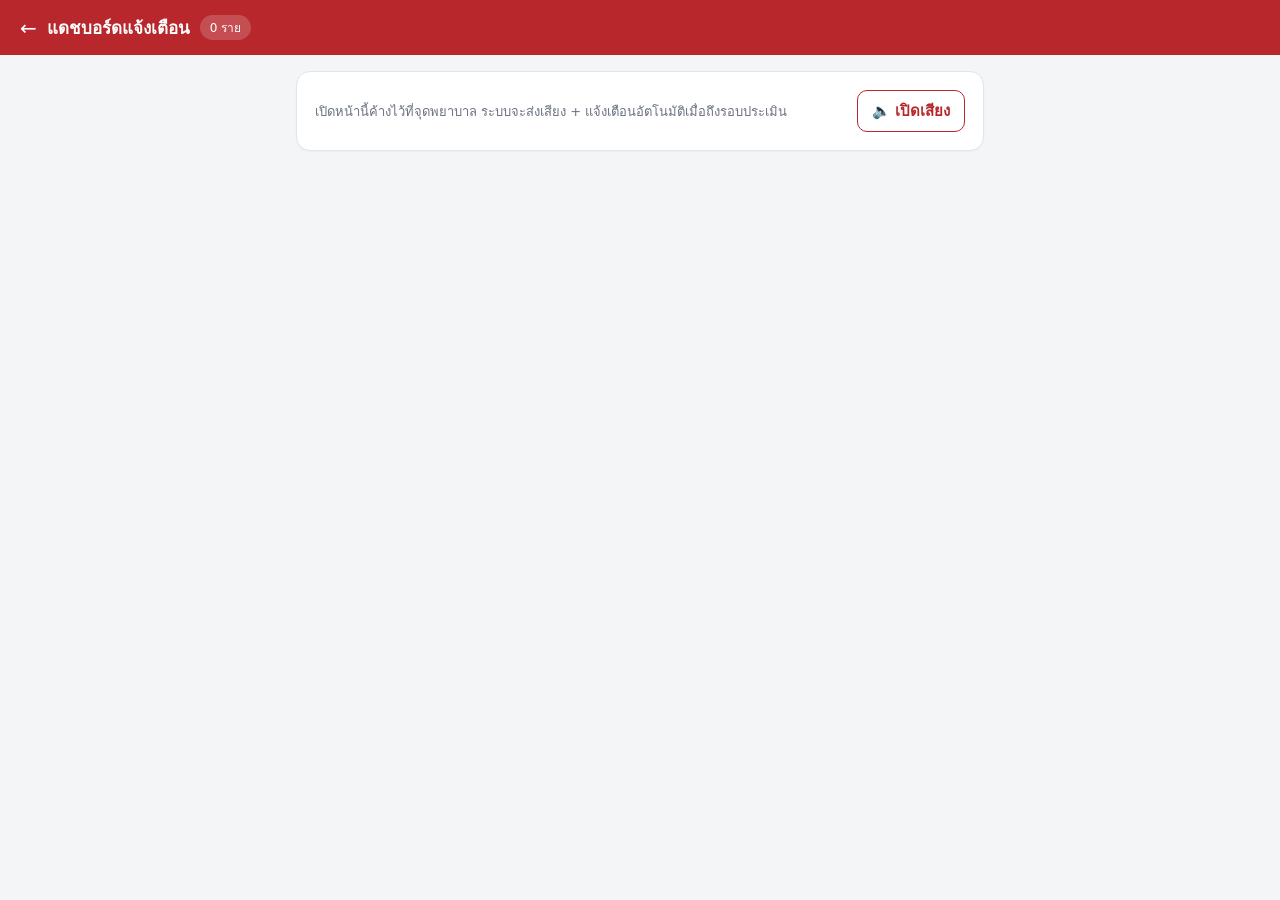
<file: dashboard.html>
<!DOCTYPE html>
<html lang="th">
<head>
  <meta charset="UTF-8">
  <meta name="viewport" content="width=device-width, initial-scale=1">
  <title>แดชบอร์ดแจ้งเตือน - Smart Phlebitis Alert</title>
  <link rel="stylesheet" href="style.css">
</head>
<body>
  <div class="topbar">
    <a href="index.html">←</a>
    <h1>แดชบอร์ดแจ้งเตือน</h1>
    <span class="badge" id="countBadge">0 ราย</span>
  </div>

  <div class="container">
    <div class="card" style="display:flex; align-items:center; justify-content:space-between; gap:10px;">
      <div style="font-size:13px; color:var(--muted);">
        เปิดหน้านี้ค้างไว้ที่จุดพยาบาล ระบบจะส่งเสียง + แจ้งเตือนอัตโนมัติเมื่อถึงรอบประเมิน
      </div>
      <button class="btn btn-outline" style="width:auto; padding:8px 14px;" onclick="enableSound()" id="soundBtn">🔈 เปิดเสียง</button>
    </div>

    <div id="list"></div>
  </div>

  <div class="modal-overlay" id="alertModal">
    <div class="modal-box">
      <div style="font-size:40px;">🔔</div>
      <h2>ถึงเวลาประเมิน!</h2>
      <div id="alertNames" style="font-size:15px; margin-bottom:14px;"></div>
      <button class="btn btn-primary" onclick="dismissAlert()">รับทราบ</button>
    </div>
  </div>

  <audio id="alertAudio" loop>
    <source src="https://actions.google.com/sounds/v1/alarms/beep_short.ogg" type="audio/ogg">
  </audio>

  <div class="toast" id="toast"></div>

  <script src="config.js"></script>
  <script>
    let soundEnabled = false;
    let currentlyAlerting = false;
    let dismissedUntilNextChange = {};

    function enableSound() {
      const audio = document.getElementById('alertAudio');
      audio.play().then(function () {
        audio.pause();
        audio.currentTime = 0;
        soundEnabled = true;
        document.getElementById('soundBtn').textContent = '🔊 เสียงเปิดอยู่';
      }).catch(function () {});
    }

    function fmtCountdown(ms) {
      if (ms <= 0) return 'ถึงเวลาแล้ว';
      const totalMin = Math.floor(ms / 60000);
      const h = Math.floor(totalMin / 60);
      const m = totalMin % 60;
      return (h > 0 ? h + ' ชม. ' : '') + m + ' นาที';
    }

    function render(list) {
      document.getElementById('countBadge').textContent = list.length + ' ราย';
      const container = document.getElementById('list');
      if (!list.length) {
        container.innerHTML = '<div class="empty-state">ยังไม่มีผู้ป่วยที่กำลังติดตามอยู่</div>';
        return;
      }
      list.sort(function (a, b) {
        return (a.nextDueTime || Infinity) - (b.nextDueTime || Infinity);
      });
      container.innerHTML = list.map(function (p) {
        const now = new Date().getTime();
        const remain = p.nextDueTime ? p.nextDueTime - now : null;
        return '<div class="due-card ' + (p.isDue ? 'is-due' : '') + '">' +
          '<div>' +
            '<div style="font-weight:700;">' + p.name + ' <span style="font-weight:400; color:var(--muted); font-size:12.5px;">HN ' + p.hn + '</span></div>' +
            '<div style="font-size:12.5px; color:var(--muted); margin-top:2px;">' + p.drugLabel + ' | ครั้งที่ ' + (Number(p.doseCount) + 1) + '</div>' +
          '</div>' +
          '<div class="countdown" style="color:' + (p.isDue ? 'var(--primary)' : 'var(--text)') + ';">' +
            (p.isDue ? 'ถึงเวลาประเมิน' : fmtCountdown(remain)) +
          '</div>' +
        '</div>';
      }).join('');
    }

    function checkDue(list) {
      const dueNow = list.filter(function (p) {
        if (!p.isDue) return false;
        if (dismissedUntilNextChange[p.patientId] === p.nextDueTime) return false;
        return true;
      });
      if (dueNow.length > 0 && !currentlyAlerting) {
        currentlyAlerting = true;
        document.getElementById('alertNames').innerHTML = dueNow.map(function (p) {
          return '<div>' + p.name + ' — ' + p.drugLabel + '</div>';
        }).join('');
        document.getElementById('alertModal').classList.add('show');
        if (soundEnabled) {
          const audio = document.getElementById('alertAudio');
          audio.currentTime = 0;
          audio.play().catch(function () {});
        }
        if ('vibrate' in navigator) navigator.vibrate([300, 100, 300]);
        window._pendingDismiss = dueNow;
      }
    }

    function dismissAlert() {
      document.getElementById('alertModal').classList.remove('show');
      const audio = document.getElementById('alertAudio');
      audio.pause();
      audio.currentTime = 0;
      currentlyAlerting = false;
      (window._pendingDismiss || []).forEach(function (p) {
        dismissedUntilNextChange[p.patientId] = p.nextDueTime;
      });
    }

    function poll() {
      apiGet('dashboard').then(function (list) {
        render(list);
        checkDue(list);
      }).catch(function (err) { console.error(err); });
    }

    poll();
    setInterval(poll, 30000);
  </script>
</body>
</html>
</file>
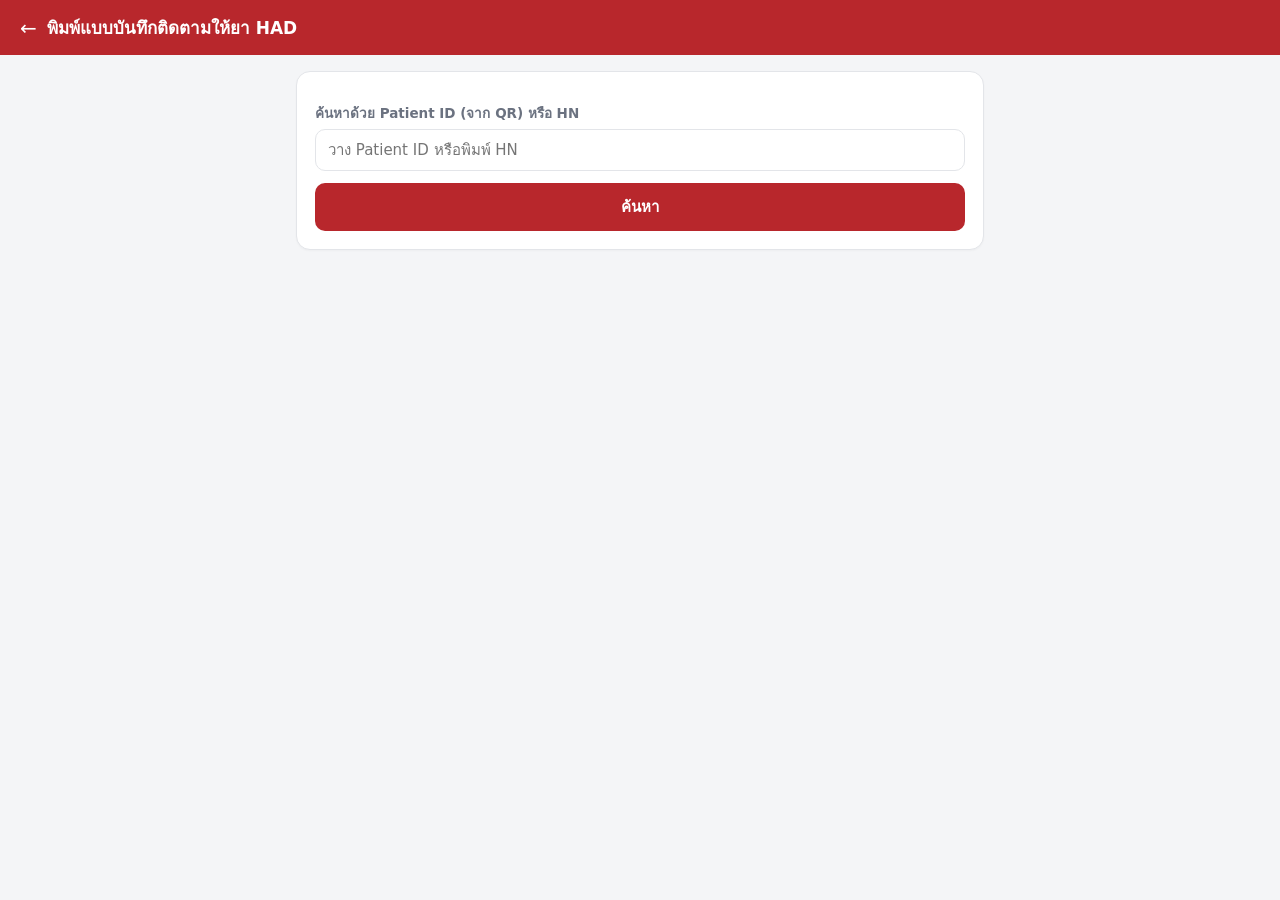
<file: print.html>
<!DOCTYPE html>
<html lang="th">
<head>
  <meta charset="UTF-8">
  <meta name="viewport" content="width=device-width, initial-scale=1">
  <title>พิมพ์แบบบันทึกติดตามให้ยา HAD - Smart Phlebitis Alert</title>
  <link rel="stylesheet" href="style.css">
</head>
<body>
  <div class="topbar no-print">
    <a href="index.html">←</a>
    <h1>พิมพ์แบบบันทึกติดตามให้ยา HAD</h1>
  </div>

  <div class="container">
    <div class="card no-print" id="searchCard">
      <label>ค้นหาด้วย Patient ID (จาก QR) หรือ HN</label>
      <input type="text" id="searchId" placeholder="วาง Patient ID หรือพิมพ์ HN">
      <button class="btn btn-primary" style="margin-top:12px;" onclick="doSearch()">ค้นหา</button>
    </div>

    <div id="reportRoot"></div>

    <div class="row no-print" id="actionRow" style="display:none; margin-top:14px;">
      <button class="btn btn-secondary" onclick="window.print()">🖨️ พิมพ์ผ่านเบราว์เซอร์</button>
      <button class="btn btn-primary" id="pdfBtn" onclick="downloadPdf()">⬇️ ส่งออก PDF</button>
    </div>
  </div>

  <div class="toast" id="toast"></div>

  <script src="config.js"></script>
  <script>
    let currentId = '';

    function doSearch() {
      const id = document.getElementById('searchId').value.trim();
      if (!id) { showToast('กรุณากรอกรหัสค้นหา'); return; }
      currentId = id;
      loadReport(id);
    }

    function loadReport(id) {
      apiGet('patient', { id: id }).then(function (p) {
        if (!p) { showToast('ไม่พบข้อมูลผู้ป่วย'); return; }
        currentId = p.PatientID; // ใช้ Patient ID จริงเสมอ เผื่อผู้ใช้ค้นด้วย HN
        apiGet('assessments', { id: currentId }).then(function (assessments) {
          renderReport(p, assessments);
          document.getElementById('actionRow').style.display = 'flex';
        });
      }).catch(function (err) { showToast('เกิดข้อผิดพลาด: ' + err.message); });
    }

    function renderReport(p, assessments) {
      let html = '<div class="card">';
      html += '<div class="had-tag">' + p.DrugConfig.label + '</div>';
      html += '<div class="patient-summary"><div class="name">' + p.Name + '</div>' +
        '<div class="meta">HN: ' + p.HN + ' | สถานะ: ' + (p.Status === 'Active' ? 'กำลังติดตาม' : 'ให้ยาเสร็จสิ้น') + '</div></div>';

      if (!assessments.length) {
        html += '<div class="empty-state">ยังไม่มีบันทึกการประเมิน</div>';
      } else {
        assessments.forEach(function (a, idx) {
          html += '<div class="section-title">ครั้งที่ ' + (idx + 1) + ' — ' + new Date(a.dateTime).toLocaleString('th-TH') + '</div>';
          html += '<div style="font-size:13px; color:var(--muted); margin-bottom:6px;">ผู้ประเมิน: ' + a.assessor + '</div>';
          a.items.forEach(function (it) {
            const mark = it.value === 'check' ? '✓ ใช่/มีอาการ' : it.value === 'x' ? '✕ ไม่ใช่/ไม่มีอาการ' : it.value === 'report' ? '○ รายงานแพทย์แล้ว' : '-';
            html += '<div class="item-row"><div class="item-label">' + it.label + '</div><div style="font-weight:700; font-size:13px;">' + mark + '</div></div>';
          });
          if (a.note) html += '<div style="margin-top:6px; font-size:13px;"><b>บันทึกเพิ่มเติม:</b> ' + a.note + '</div>';
          if (a.photoUrl) html += '<div style="margin-top:6px;"><a href="' + a.photoUrl + '" target="_blank" style="font-size:13px;">📷 ดูรูปภาพแนบ</a></div>';
        });
      }
      html += '</div>';
      document.getElementById('reportRoot').innerHTML = html;
    }

    function downloadPdf() {
      const btn = document.getElementById('pdfBtn');
      btn.disabled = true;
      btn.textContent = 'กำลังสร้าง PDF...';
      apiGet('pdf', { id: currentId }).then(function (res) {
        btn.disabled = false;
        btn.textContent = '⬇️ ส่งออก PDF';
        if (res.url) window.open(res.url, '_blank');
      }).catch(function (err) {
        btn.disabled = false;
        btn.textContent = '⬇️ ส่งออก PDF';
        showToast('เกิดข้อผิดพลาด: ' + err.message);
      });
    }

    // รองรับ ?id=xxxx ต่อท้าย URL เพื่อลิงก์ตรงมาจากที่อื่นได้
    const urlId = new URLSearchParams(location.search).get('id');
    if (urlId) {
      document.getElementById('searchId').value = urlId;
      currentId = urlId;
      loadReport(urlId);
    }
  </script>
</body>
</html>
</file>
<file: style.css>
:root {
  --primary: #b8272c;
  --primary-dark: #8f1e22;
  --bg: #f4f5f7;
  --card: #ffffff;
  --text: #22262b;
  --muted: #6b7280;
  --border: #e3e5e9;
  --success: #1f8a4c;
  --warn: #d97706;
}
* { box-sizing: border-box; }
body {
  margin: 0;
  font-family: 'Sarabun', 'Noto Sans Thai', system-ui, sans-serif;
  background: var(--bg);
  color: var(--text);
}
.topbar {
  background: var(--primary);
  color: #fff;
  padding: 14px 20px;
  display: flex;
  align-items: center;
  gap: 10px;
  position: sticky;
  top: 0;
  z-index: 20;
}
.topbar .badge {
  background: rgba(255,255,255,0.18);
  padding: 3px 10px;
  border-radius: 999px;
  font-size: 12px;
}
.topbar a { color: #fff; text-decoration: none; font-size: 20px; }
.topbar h1 { font-size: 17px; margin: 0; font-weight: 700; }
.container { max-width: 720px; margin: 0 auto; padding: 16px; }
.card {
  background: var(--card);
  border: 1px solid var(--border);
  border-radius: 14px;
  padding: 18px;
  margin-bottom: 16px;
  box-shadow: 0 1px 2px rgba(0,0,0,0.03);
}
.menu-btn {
  display: flex;
  align-items: center;
  gap: 14px;
  width: 100%;
  padding: 18px;
  border-radius: 14px;
  border: 1px solid var(--border);
  background: var(--card);
  margin-bottom: 12px;
  font-size: 16px;
  font-weight: 600;
  color: var(--text);
  cursor: pointer;
  text-decoration: none;
}
.menu-btn .icon { font-size: 26px; }
.menu-btn .sub { font-size: 12.5px; color: var(--muted); font-weight: 400; display: block; margin-top: 2px; }
label { display: block; font-size: 13.5px; color: var(--muted); margin: 12px 0 5px; font-weight: 600; }
input[type=text], input[type=search], select, textarea {
  width: 100%;
  padding: 11px 12px;
  border-radius: 10px;
  border: 1px solid var(--border);
  font-size: 15px;
  font-family: inherit;
  background: #fff;
}
textarea { resize: vertical; min-height: 60px; }
.btn {
  display: inline-flex;
  align-items: center;
  justify-content: center;
  gap: 8px;
  padding: 12px 18px;
  border-radius: 10px;
  border: none;
  font-size: 15px;
  font-weight: 700;
  cursor: pointer;
  width: 100%;
}
.btn-primary { background: var(--primary); color: #fff; }
.btn-primary:active { background: var(--primary-dark); }
.btn-secondary { background: #fff; color: var(--text); border: 1px solid var(--border); }
.btn-success { background: var(--success); color: #fff; }
.btn-outline { background: transparent; color: var(--primary); border: 1.5px solid var(--primary); }
.btn:disabled { opacity: 0.5; cursor: not-allowed; }
.row { display: flex; gap: 10px; }
.row > * { flex: 1; }
.had-tag {
  display: inline-block;
  background: #fde8e8;
  color: var(--primary-dark);
  font-size: 12px;
  font-weight: 700;
  padding: 3px 10px;
  border-radius: 999px;
  margin-bottom: 6px;
}
.patient-summary {
  background: #fff7f0;
  border: 1px solid #f3d9c4;
  border-radius: 12px;
  padding: 12px 14px;
  margin-bottom: 14px;
}
.patient-summary .name { font-size: 17px; font-weight: 700; }
.patient-summary .meta { color: var(--muted); font-size: 13px; margin-top: 2px; }
.item-row {
  display: flex;
  align-items: center;
  justify-content: space-between;
  padding: 10px 0;
  border-bottom: 1px solid var(--border);
  gap: 10px;
}
.item-row:last-child { border-bottom: none; }
.item-label { font-size: 14.5px; flex: 1; }
.toggle-group { display: flex; gap: 6px; }
.toggle-btn {
  width: 40px; height: 40px;
  border-radius: 8px;
  border: 1.5px solid var(--border);
  background: #fff;
  font-size: 17px;
  font-weight: 700;
  cursor: pointer;
  color: var(--muted);
}
.toggle-btn.active-check { background: var(--success); border-color: var(--success); color: #fff; }
.toggle-btn.active-x { background: var(--primary); border-color: var(--primary); color: #fff; }
.toggle-btn.active-report { background: var(--warn); border-color: var(--warn); color: #fff; }
.section-title {
  font-size: 13px;
  font-weight: 700;
  color: var(--muted);
  text-transform: uppercase;
  letter-spacing: .03em;
  margin: 18px 0 6px;
}
.qr-box { text-align: center; padding: 20px; }
#qrcode { display: inline-block; margin: 10px auto; }
.print-5cm {
  width: 5cm; height: 5cm;
  display: flex; align-items: center; justify-content: center;
  margin: 0 auto;
}
@media print {
  .no-print { display: none !important; }
  body { background: #fff; }
}
.toast {
  position: fixed; bottom: 20px; left: 50%; transform: translateX(-50%);
  background: var(--text); color: #fff; padding: 10px 20px; border-radius: 999px;
  font-size: 14px; z-index: 100; opacity: 0; transition: opacity .25s;
}
.toast.show { opacity: 1; }
.due-card {
  border-radius: 14px;
  border: 1px solid var(--border);
  padding: 14px 16px;
  margin-bottom: 12px;
  background: #fff;
  display: flex;
  justify-content: space-between;
  align-items: center;
}
.due-card.is-due {
  border-color: var(--primary);
  background: #fff5f5;
  animation: pulse 1.4s infinite;
}
@keyframes pulse {
  0% { box-shadow: 0 0 0 0 rgba(184,39,44,0.35); }
  70% { box-shadow: 0 0 0 12px rgba(184,39,44,0); }
  100% { box-shadow: 0 0 0 0 rgba(184,39,44,0); }
}
.countdown { font-variant-numeric: tabular-nums; font-weight: 700; }
.modal-overlay {
  position: fixed; inset: 0; background: rgba(0,0,0,0.55);
  display: none; align-items: center; justify-content: center; z-index: 200; padding: 20px;
}
.modal-overlay.show { display: flex; }
.modal-box {
  background: #fff; border-radius: 16px; padding: 24px; max-width: 380px; width: 100%;
  text-align: center;
}
.modal-box h2 { color: var(--primary); margin-top: 0; }
.empty-state { text-align: center; color: var(--muted); padding: 40px 20px; }
#qrReader { width: 100%; max-width: 340px; margin: 0 auto; border-radius: 12px; overflow: hidden; }
</file>
